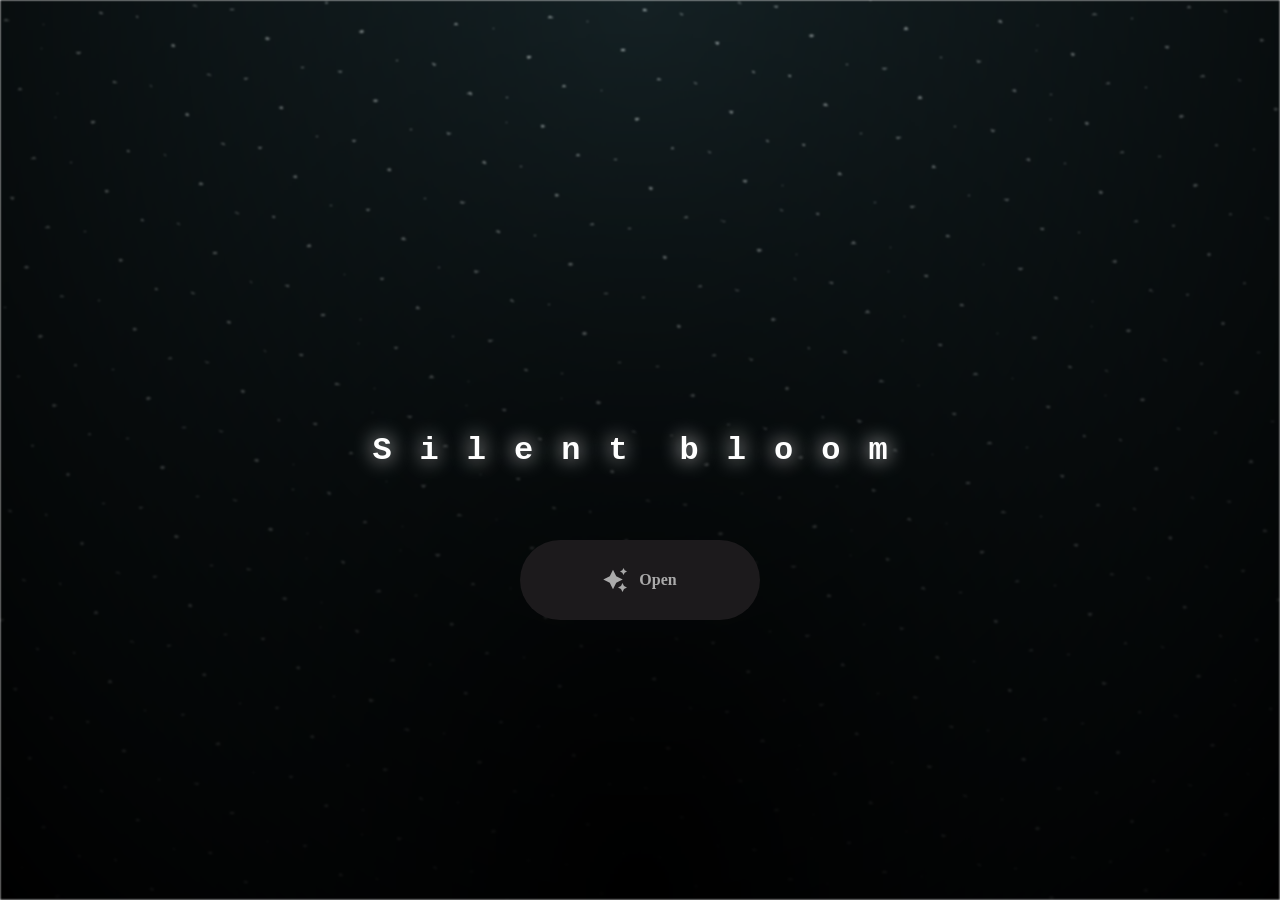
<file: index.html>
<!DOCTYPE html>
<html lang="en">

<head>
  <meta charset="UTF-8">
  <meta name="viewport" content="width=device-width, initial-scale=1.0">
  
  <link rel="shortcut icon" href="gift.png" type="image/x-icon">
  <link rel="stylesheet" href="index.css">

  <title>FLOWERS FOR SOMEONE</title>
</head>

<body>
  <div class="night"></div>

  <h1 class="title"></h1>

  <div style="position: absolute; top: 60vh; width: 100%; display: flex; justify-content: center;">
    <a href="flower.html" class="btn">
      <svg height="24" width="24" fill="#FFFFFF" viewBox="0 0 24 24" data-name="Layer 1" id="Layer_1" class="sparkle">
        <path
          d="M10,21.236,6.755,14.745.264,11.5,6.755,8.255,10,1.764l3.245,6.491L19.736,11.5l-6.491,3.245ZM18,21l1.5,3L21,21l3-1.5L21,18l-1.5-3L18,18l-3,1.5ZM19.333,4.667,20.5,7l1.167-2.333L24,3.5,21.667,2.333,20.5,0,19.333,2.333,17,3.5Z">
        </path>
      </svg>

      <span class="text">Open</span>
    </a>
  </div>

  <script src="index.js"></script>
</body>

</html>
</file>
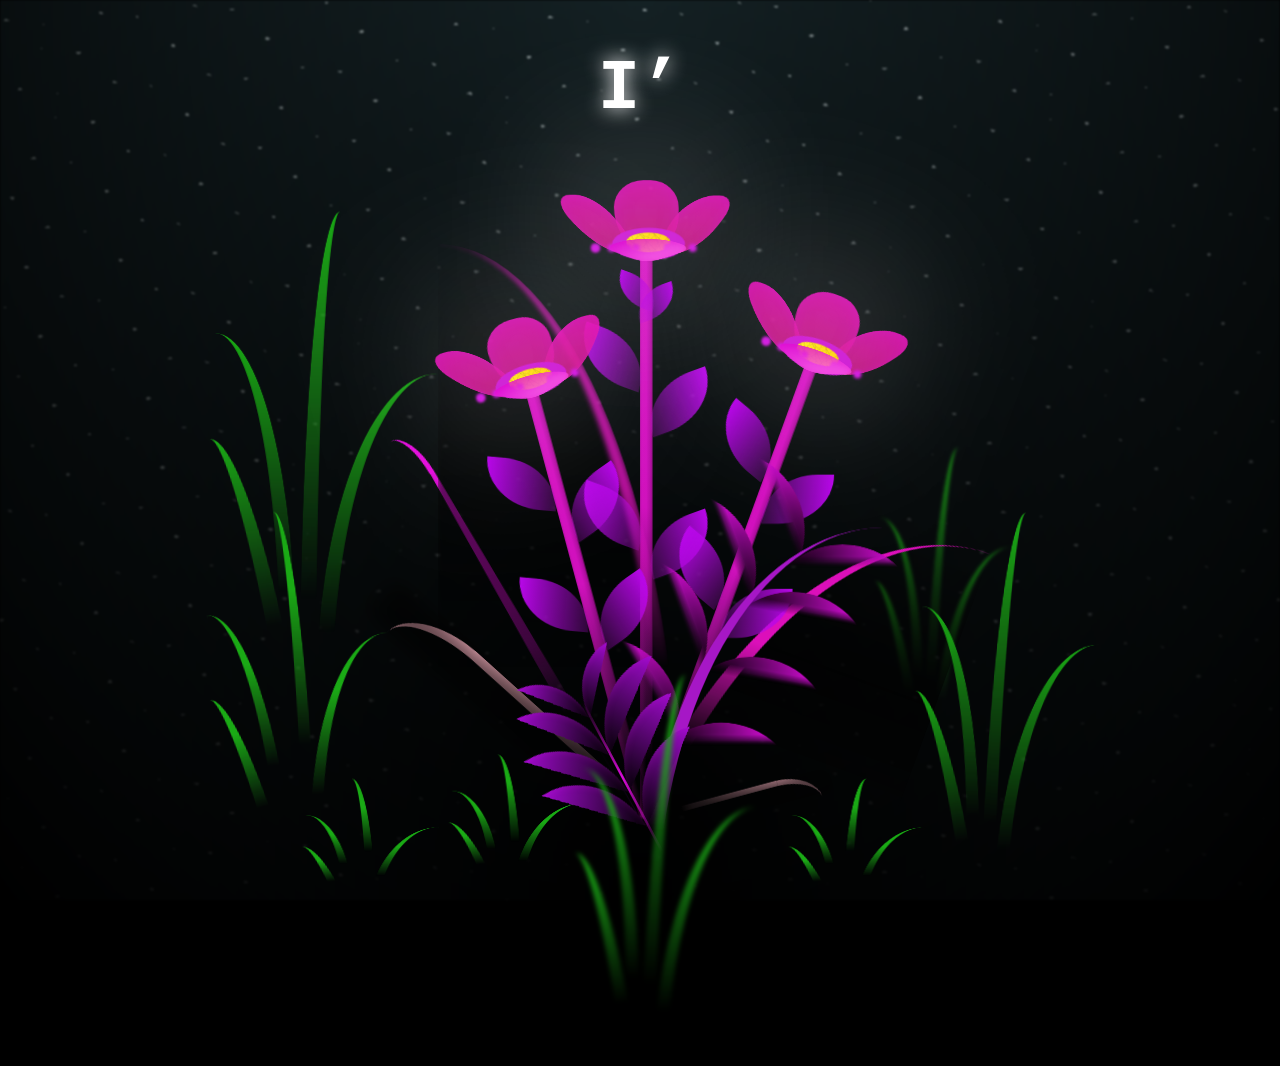
<file: flower.html>
<!DOCTYPE html>
<html lang="en">

<head>
  <meta charset="UTF-8">
  <meta http-equiv="X-UA-Compatible" content="IE=edge">
  <meta name="viewport" content="width=device-width, initial-scale=1.0">
  
  <link rel="shortcut icon" href="gift.png" type="image/x-icon">
  <link rel="stylesheet" href="style.css">

  <title>FLOWERS</title>
</head>

<body class="not-loaded">
  <div class="night"></div>

  <div class="flowers">
    <div class="flower flower--1">
      <div class="flower__leafs flower__leafs--1">
        <div class="flower__leaf flower__leaf--1"></div>
        <div class="flower__leaf flower__leaf--2"></div>
        <div class="flower__leaf flower__leaf--3"></div>
        <div class="flower__leaf flower__leaf--4"></div>
        <div class="flower__white-circle"></div>

        <div class="flower__light flower__light--1"></div>
        <div class="flower__light flower__light--2"></div>
        <div class="flower__light flower__light--3"></div>
        <div class="flower__light flower__light--4"></div>
        <div class="flower__light flower__light--5"></div>
        <div class="flower__light flower__light--6"></div>
        <div class="flower__light flower__light--7"></div>
        <div class="flower__light flower__light--8"></div>

      </div>
      <div class="flower__line">
        <div class="flower__line__leaf flower__line__leaf--1"></div>
        <div class="flower__line__leaf flower__line__leaf--2"></div>
        <div class="flower__line__leaf flower__line__leaf--3"></div>
        <div class="flower__line__leaf flower__line__leaf--4"></div>
        <div class="flower__line__leaf flower__line__leaf--5"></div>
        <div class="flower__line__leaf flower__line__leaf--6"></div>
      </div>
    </div>

    <div class="flower flower--2">
      <div class="flower__leafs flower__leafs--2">
        <div class="flower__leaf flower__leaf--1"></div>
        <div class="flower__leaf flower__leaf--2"></div>
        <div class="flower__leaf flower__leaf--3"></div>
        <div class="flower__leaf flower__leaf--4"></div>
        <div class="flower__white-circle"></div>

        <div class="flower__light flower__light--1"></div>
        <div class="flower__light flower__light--2"></div>
        <div class="flower__light flower__light--3"></div>
        <div class="flower__light flower__light--4"></div>
        <div class="flower__light flower__light--5"></div>
        <div class="flower__light flower__light--6"></div>
        <div class="flower__light flower__light--7"></div>
        <div class="flower__light flower__light--8"></div>

      </div>
      <div class="flower__line">
        <div class="flower__line__leaf flower__line__leaf--1"></div>
        <div class="flower__line__leaf flower__line__leaf--2"></div>
        <div class="flower__line__leaf flower__line__leaf--3"></div>
        <div class="flower__line__leaf flower__line__leaf--4"></div>
      </div>
    </div>

    <div class="flower flower--3">
      <div class="flower__leafs flower__leafs--3">
        <div class="flower__leaf flower__leaf--1"></div>
        <div class="flower__leaf flower__leaf--2"></div>
        <div class="flower__leaf flower__leaf--3"></div>
        <div class="flower__leaf flower__leaf--4"></div>
        <div class="flower__white-circle"></div>

        <div class="flower__light flower__light--1"></div>
        <div class="flower__light flower__light--2"></div>
        <div class="flower__light flower__light--3"></div>
        <div class="flower__light flower__light--4"></div>
        <div class="flower__light flower__light--5"></div>
        <div class="flower__light flower__light--6"></div>
        <div class="flower__light flower__light--7"></div>
        <div class="flower__light flower__light--8"></div>

      </div>
      <div class="flower__line">
        <div class="flower__line__leaf flower__line__leaf--1"></div>
        <div class="flower__line__leaf flower__line__leaf--2"></div>
        <div class="flower__line__leaf flower__line__leaf--3"></div>
        <div class="flower__line__leaf flower__line__leaf--4"></div>
      </div>
    </div>

    <div class="grow-ans" style="--d:1.2s">
      <div class="flower__g-long">
        <div class="flower__g-long__top"></div>
        <div class="flower__g-long__bottom"></div>
      </div>
    </div>

    <div class="growing-grass">
      <div class="flower__grass flower__grass--1">
        <div class="flower__grass--top"></div>
        <div class="flower__grass--bottom"></div>
        <div class="flower__grass__leaf flower__grass__leaf--1"></div>
        <div class="flower__grass__leaf flower__grass__leaf--2"></div>
        <div class="flower__grass__leaf flower__grass__leaf--3"></div>
        <div class="flower__grass__leaf flower__grass__leaf--4"></div>
        <div class="flower__grass__leaf flower__grass__leaf--5"></div>
        <div class="flower__grass__leaf flower__grass__leaf--6"></div>
        <div class="flower__grass__leaf flower__grass__leaf--7"></div>
        <div class="flower__grass__leaf flower__grass__leaf--8"></div>
        <div class="flower__grass__overlay"></div>
      </div>
    </div>

    <div class="growing-grass">
      <div class="flower__grass flower__grass--2">
        <div class="flower__grass--top"></div>
        <div class="flower__grass--bottom"></div>
        <div class="flower__grass__leaf flower__grass__leaf--1"></div>
        <div class="flower__grass__leaf flower__grass__leaf--2"></div>
        <div class="flower__grass__leaf flower__grass__leaf--3"></div>
        <div class="flower__grass__leaf flower__grass__leaf--4"></div>
        <div class="flower__grass__leaf flower__grass__leaf--5"></div>
        <div class="flower__grass__leaf flower__grass__leaf--6"></div>
        <div class="flower__grass__leaf flower__grass__leaf--7"></div>
        <div class="flower__grass__leaf flower__grass__leaf--8"></div>
        <div class="flower__grass__overlay"></div>
      </div>
    </div>

    <div class="grow-ans" style="--d:2.4s">
      <div class="flower__g-right flower__g-right--1">
        <div class="leaf"></div>
      </div>
    </div>

    <div class="grow-ans" style="--d:2.8s">
      <div class="flower__g-right flower__g-right--2">
        <div class="leaf"></div>
      </div>
    </div>

    <div class="grow-ans" style="--d:2.8s">
      <div class="flower__g-front">
        <div class="flower__g-front__leaf-wrapper flower__g-front__leaf-wrapper--1">
          <div class="flower__g-front__leaf"></div>
        </div>
        <div class="flower__g-front__leaf-wrapper flower__g-front__leaf-wrapper--2">
          <div class="flower__g-front__leaf"></div>
        </div>
        <div class="flower__g-front__leaf-wrapper flower__g-front__leaf-wrapper--3">
          <div class="flower__g-front__leaf"></div>
        </div>
        <div class="flower__g-front__leaf-wrapper flower__g-front__leaf-wrapper--4">
          <div class="flower__g-front__leaf"></div>
        </div>
        <div class="flower__g-front__leaf-wrapper flower__g-front__leaf-wrapper--5">
          <div class="flower__g-front__leaf"></div>
        </div>
        <div class="flower__g-front__leaf-wrapper flower__g-front__leaf-wrapper--6">
          <div class="flower__g-front__leaf"></div>
        </div>
        <div class="flower__g-front__leaf-wrapper flower__g-front__leaf-wrapper--7">
          <div class="flower__g-front__leaf"></div>
        </div>
        <div class="flower__g-front__leaf-wrapper flower__g-front__leaf-wrapper--8">
          <div class="flower__g-front__leaf"></div>
        </div>
        <div class="flower__g-front__line"></div>
      </div>
    </div>

    <div class="grow-ans" style="--d:3.2s">
      <div class="flower__g-fr">
        <div class="leaf"></div>
        <div class="flower__g-fr__leaf flower__g-fr__leaf--1"></div>
        <div class="flower__g-fr__leaf flower__g-fr__leaf--2"></div>
        <div class="flower__g-fr__leaf flower__g-fr__leaf--3"></div>
        <div class="flower__g-fr__leaf flower__g-fr__leaf--4"></div>
        <div class="flower__g-fr__leaf flower__g-fr__leaf--5"></div>
        <div class="flower__g-fr__leaf flower__g-fr__leaf--6"></div>
        <div class="flower__g-fr__leaf flower__g-fr__leaf--7"></div>
        <div class="flower__g-fr__leaf flower__g-fr__leaf--8"></div>
      </div>
    </div>

    <div class="long-g long-g--0">
      <div class="grow-ans" style="--d:3s">
        <div class="leaf leaf--0"></div>
      </div>
      <div class="grow-ans" style="--d:2.2s">
        <div class="leaf leaf--1"></div>
      </div>
      <div class="grow-ans" style="--d:3.4s">
        <div class="leaf leaf--2"></div>
      </div>
      <div class="grow-ans" style="--d:3.6s">
        <div class="leaf leaf--3"></div>
      </div>
    </div>

    <div class="long-g long-g--1">
      <div class="grow-ans" style="--d:3.6s">
        <div class="leaf leaf--0"></div>
      </div>
      <div class="grow-ans" style="--d:3.8s">
        <div class="leaf leaf--1"></div>
      </div>
      <div class="grow-ans" style="--d:4s">
        <div class="leaf leaf--2"></div>
      </div>
      <div class="grow-ans" style="--d:4.2s">
        <div class="leaf leaf--3"></div>
      </div>
    </div>

    <div class="long-g long-g--2">
      <div class="grow-ans" style="--d:4s">
        <div class="leaf leaf--0"></div>
      </div>
      <div class="grow-ans" style="--d:4.2s">
        <div class="leaf leaf--1"></div>
      </div>
      <div class="grow-ans" style="--d:4.4s">
        <div class="leaf leaf--2"></div>
      </div>
      <div class="grow-ans" style="--d:4.6s">
        <div class="leaf leaf--3"></div>
      </div>
    </div>

    <div class="long-g long-g--3">
      <div class="grow-ans" style="--d:4s">
        <div class="leaf leaf--0"></div>
      </div>
      <div class="grow-ans" style="--d:4.2s">
        <div class="leaf leaf--1"></div>
      </div>
      <div class="grow-ans" style="--d:3s">
        <div class="leaf leaf--2"></div>
      </div>
      <div class="grow-ans" style="--d:3.6s">
        <div class="leaf leaf--3"></div>
      </div>
    </div>

    <div class="long-g long-g--4">
      <div class="grow-ans" style="--d:4s">
        <div class="leaf leaf--0"></div>
      </div>
      <div class="grow-ans" style="--d:4.2s">
        <div class="leaf leaf--1"></div>
      </div>
      <div class="grow-ans" style="--d:3s">
        <div class="leaf leaf--2"></div>
      </div>
      <div class="grow-ans" style="--d:3.6s">
        <div class="leaf leaf--3"></div>
      </div>
    </div>

    <div class="long-g long-g--5">
      <div class="grow-ans" style="--d:4s">
        <div class="leaf leaf--0"></div>
      </div>
      <div class="grow-ans" style="--d:4.2s">
        <div class="leaf leaf--1"></div>
      </div>
      <div class="grow-ans" style="--d:3s">
        <div class="leaf leaf--2"></div>
      </div>
      <div class="grow-ans" style="--d:3.6s">
        <div class="leaf leaf--3"></div>
      </div>
    </div>

    <div class="long-g long-g--6">
      <div class="grow-ans" style="--d:4.2s">
        <div class="leaf leaf--0"></div>
      </div>
      <div class="grow-ans" style="--d:4.4s">
        <div class="leaf leaf--1"></div>
      </div>
      <div class="grow-ans" style="--d:4.6s">
        <div class="leaf leaf--2"></div>
      </div>
      <div class="grow-ans" style="--d:4.8s">
        <div class="leaf leaf--3"></div>
      </div>
    </div>

    <div class="long-g long-g--7">
      <div class="grow-ans" style="--d:3s">
        <div class="leaf leaf--0"></div>
      </div>
      <div class="grow-ans" style="--d:3.2s">
        <div class="leaf leaf--1"></div>
      </div>
      <div class="grow-ans" style="--d:3.5s">
        <div class="leaf leaf--2"></div>
      </div>
      <div class="grow-ans" style="--d:3.6s">
        <div class="leaf leaf--3"></div>
      </div>
    </div>
  </div>

  <h1 class="title"><span id="title"></span></h1>

  <script src="main.js"></script>
</body>

</html>
</file>
<file: index.css>
*,
*::after,
*::before {
  padding: 0;
  margin: 0;
  box-sizing: border-box;
}

:root {
  --dark-color: #000;
}

.night {
  position: fixed;
  left: 50%;
  top: 0;
  transform: translateX(-50%);
  width: 100%;
  height: 100%;
  filter: blur(0.1vmin);
  background-image: radial-gradient(ellipse at top, transparent 0%, var(--dark-color)), radial-gradient(ellipse at bottom, var(--dark-color), rgba(145, 233, 255, 0.2)), repeating-linear-gradient(220deg, rgb(0, 0, 0) 0px, rgb(0, 0, 0) 19px, transparent 19px, transparent 22px), repeating-linear-gradient(189deg, rgb(0, 0, 0) 0px, rgb(0, 0, 0) 19px, transparent 19px, transparent 22px), repeating-linear-gradient(148deg, rgb(0, 0, 0) 0px, rgb(0, 0, 0) 19px, transparent 19px, transparent 22px), linear-gradient(90deg, rgb(255, 255, 250), rgb(240, 240, 240));
}

.title {
  position: absolute;
  top: 0;
  left: 0;
  color: white;
  font-family: 'Courier New', Courier, monospace;

  display: flex;
  flex-wrap: wrap;
  justify-content: center;
  align-content: center;
  align-items: center;

  width: 100%;
  height: 100vh;
  text-shadow: 0 0 20px white;
  letter-spacing: 0px;
}

@media (min-width: 500px) {
  .title {
    letter-spacing: 20px;
  }
}

@keyframes typing {
  from {
    opacity: 0;
  }

  to {
    opacity: 1;
  }
}

/* Terapkan animasi dengan delay */
.title span {
  opacity: 0;
  animation: typing 1s ease forwards;
  animation-delay: var(--delay);
}

a {
  text-decoration: none;
}

.btn {
  border: none;
  width: 15em;
  height: 5em;
  border-radius: 3em;
  display: flex;
  justify-content: center;
  align-items: center;
  gap: 12px;
  background: #1C1A1C;
  cursor: pointer;
  transition: all 450ms ease-in-out;
}

.sparkle {
  fill: #AAAAAA;
  transition: all 800ms ease;
}

.text {
  font-weight: 600;
  color: #AAAAAA;
  font-size: medium;
}

.btn:hover {
  background: linear-gradient(0deg, #A47CF3, #683FEA);
  box-shadow: inset 0px 1px 0px 0px rgba(255, 255, 255, 0.4),
    inset 0px -4px 0px 0px rgba(0, 0, 0, 0.2),
    0px 0px 0px 4px rgba(255, 255, 255, 0.2),
    0px 0px 180px 0px #9917FF;
  transform: translateY(-2px);
}

.btn:hover .text {
  color: white;
}

.btn:hover .sparkle {
  fill: white;
  transform: scale(1.2);
}
</file>
<file: style.css>
*,
*::after,
*::before {
  padding: 0;
  margin: 0;
  box-sizing: border-box;
}

:root {
  --dark-color: #000;
}

.title {
  position: absolute;
  width: 100%;
  text-align: center;
  margin-top: 50px;
  top: 0;
  left: 0;
  color: rgb(255, 255, 255);
  font-family: 'Courier New', Courier, monospace;
  font-size: 70px;
  text-shadow: 0px 0px 20px white;
}

body {
  display: flex;
  align-items: flex-end;
  justify-content: center;
  min-height: 100vh;
  background-color: var(--dark-color);
  overflow: hidden;
  perspective: 1000px;
}

.night {
  position: fixed;
  left: 50%;
  top: 0;
  transform: translateX(-50%);
  width: 100%;
  height: 100%;
  filter: blur(0.1vmin);
  background-image: radial-gradient(ellipse at top, transparent 0%, var(--dark-color)), radial-gradient(ellipse at bottom, var(--dark-color), rgba(145, 233, 255, 0.2)), repeating-linear-gradient(220deg, rgb(0, 0, 0) 0px, rgb(0, 0, 0) 19px, transparent 19px, transparent 22px), repeating-linear-gradient(189deg, rgb(0, 0, 0) 0px, rgb(0, 0, 0) 19px, transparent 19px, transparent 22px), repeating-linear-gradient(148deg, rgb(0, 0, 0) 0px, rgb(0, 0, 0) 19px, transparent 19px, transparent 22px), linear-gradient(90deg, rgb(255, 255, 250), rgb(240, 240, 240));
}

.flowers {
  position: relative;
  transform: scale(0.9);
}

.flower {
  position: absolute;
  bottom: 10vmin;
  transform-origin: bottom center;
  z-index: 10;
  --fl-speed: 0.8s;
}

.flower--1 {
  animation: moving-flower-1 4s linear infinite;
}

.flower--1 .flower__line {
  height: 70vmin;
  animation-delay: 0.3s;
}

.flower--1 .flower__line__leaf--1 {
  animation: blooming-leaf-right var(--fl-speed) 1.6s backwards;
}

.flower--1 .flower__line__leaf--2 {
  animation: blooming-leaf-right var(--fl-speed) 1.4s backwards;
}

.flower--1 .flower__line__leaf--3 {
  animation: blooming-leaf-left var(--fl-speed) 1.2s backwards;
}

.flower--1 .flower__line__leaf--4 {
  animation: blooming-leaf-left var(--fl-speed) 1s backwards;
}

.flower--1 .flower__line__leaf--5 {
  animation: blooming-leaf-right var(--fl-speed) 1.8s backwards;
}

.flower--1 .flower__line__leaf--6 {
  animation: blooming-leaf-left var(--fl-speed) 2s backwards;
}

.flower--2 {
  left: 50%;
  transform: rotate(20deg);
  animation: moving-flower-2 4s linear infinite;
}

.flower--2 .flower__line {
  height: 60vmin;
  animation-delay: 0.6s;
}

.flower--2 .flower__line__leaf--1 {
  animation: blooming-leaf-right var(--fl-speed) 1.9s backwards;
}

.flower--2 .flower__line__leaf--2 {
  animation: blooming-leaf-right var(--fl-speed) 1.7s backwards;
}

.flower--2 .flower__line__leaf--3 {
  animation: blooming-leaf-left var(--fl-speed) 1.5s backwards;
}

.flower--2 .flower__line__leaf--4 {
  animation: blooming-leaf-left var(--fl-speed) 1.3s backwards;
}

.flower--3 {
  left: 50%;
  transform: rotate(-15deg);
  animation: moving-flower-3 4s linear infinite;
}

.flower--3 .flower__line {
  animation-delay: 0.9s;
}

.flower--3 .flower__line__leaf--1 {
  animation: blooming-leaf-right var(--fl-speed) 2.5s backwards;
}

.flower--3 .flower__line__leaf--2 {
  animation: blooming-leaf-right var(--fl-speed) 2.3s backwards;
}

.flower--3 .flower__line__leaf--3 {
  animation: blooming-leaf-left var(--fl-speed) 2.1s backwards;
}

.flower--3 .flower__line__leaf--4 {
  animation: blooming-leaf-left var(--fl-speed) 1.9s backwards;
}

.flower__leafs {
  position: relative;
  animation: blooming-flower 2s backwards;
}

.flower__leafs--1 {
  animation-delay: 1.1s;
}

.flower__leafs--2 {
  animation-delay: 1.4s;
}

.flower__leafs--3 {
  animation-delay: 1.7s;
}

.flower__leafs::after {
  content: "";
  position: absolute;
  left: 0;
  top: 0;
  transform: translate(-50%, -100%);
  width: 8vmin;
  height: 8vmin;
  background-color: #fff;
  filter: blur(10vmin);
}

.flower__leaf {
  position: absolute;
  bottom: 0;
  left: 50%;
  width: 8vmin;
  height: 11vmin;
  border-radius: 51% 49% 47% 53%/44% 45% 55% 69%;
  background-color: #ff03d9;
  background-image: linear-gradient(to top, #cd1181, #e50ab2);
  transform-origin: bottom center;
  opacity: 0.9;
  box-shadow: inset 0 0 2vmin rgba(232, 5, 213, 0.5);
}

.flower__leaf--1 {
  transform: translate(-10%, 1%) rotateY(40deg) rotateX(-50deg);
}

.flower__leaf--2 {
  transform: translate(-50%, -4%) rotateX(40deg);
}

.flower__leaf--3 {
  transform: translate(-90%, 0%) rotateY(45deg) rotateX(50deg);
}

.flower__leaf--4 {
  width: 8vmin;
  height: 8vmin;
  transform-origin: bottom left;
  border-radius: 4vmin 10vmin 4vmin 4vmin;
  transform: translate(0%, 18%) rotateX(70deg) rotate(-43deg);
  background-image: linear-gradient(to top, rgba(255, 2555, 255, 0.4), #e10dd3);
  z-index: 1;
  opacity: 0.8;
  -webkit-transform: translate(0%, 18%) rotateX(70deg) rotate(-43deg);
  -moz-transform: translate(0%, 18%) rotateX(70deg) rotate(-43deg);
  -ms-transform: translate(0%, 18%) rotateX(70deg) rotate(-43deg);
  -o-transform: translate(0%, 18%) rotateX(70deg) rotate(-43deg);
}

.flower__white-circle {
  position: absolute;
  left: -3.5vmin;
  top: -3vmin;
  width: 9vmin;
  height: 4vmin;
  border-radius: 50%;
  background-color: #cc10d2;
}

.flower__white-circle::after {
  content: "";
  position: absolute;
  left: 50%;
  top: 45%;
  transform: translate(-50%, -50%);
  width: 60%;
  height: 60%;
  border-radius: inherit;
  background-image: repeating-linear-gradient(135deg, rgba(214, 22, 186, 0.03) 0px, rgba(210, 19, 159, 0.03) 1px, transparent 1px, transparent 12px), repeating-linear-gradient(45deg, rgba(0, 0, 0, 0.03) 0px, rgba(0, 0, 0, 0.03) 1px, transparent 1px, transparent 12px), repeating-linear-gradient(67.5deg, rgba(0, 0, 0, 0.03) 0px, rgba(0, 0, 0, 0.03) 1px, transparent 1px, transparent 12px), repeating-linear-gradient(135deg, rgba(0, 0, 0, 0.03) 0px, rgba(0, 0, 0, 0.03) 1px, transparent 1px, transparent 12px), repeating-linear-gradient(45deg, rgba(0, 0, 0, 0.03) 0px, rgba(0, 0, 0, 0.03) 1px, transparent 1px, transparent 12px), repeating-linear-gradient(112.5deg, rgba(0, 0, 0, 0.03) 0px, rgba(0, 0, 0, 0.03) 1px, transparent 1px, transparent 12px), repeating-linear-gradient(112.5deg, rgba(0, 0, 0, 0.03) 0px, rgba(0, 0, 0, 0.03) 1px, transparent 1px, transparent 12px), repeating-linear-gradient(45deg, rgba(0, 0, 0, 0.03) 0px, rgba(0, 0, 0, 0.03) 1px, transparent 1px, transparent 12px), repeating-linear-gradient(22.5deg, rgba(0, 0, 0, 0.03) 0px, rgba(0, 0, 0, 0.03) 1px, transparent 1px, transparent 12px), repeating-linear-gradient(45deg, rgba(0, 0, 0, 0.03) 0px, rgba(0, 0, 0, 0.03) 1px, transparent 1px, transparent 12px), repeating-linear-gradient(22.5deg, rgba(0, 0, 0, 0.03) 0px, rgba(0, 0, 0, 0.03) 1px, transparent 1px, transparent 12px), repeating-linear-gradient(135deg, rgba(0, 0, 0, 0.03) 0px, rgba(0, 0, 0, 0.03) 1px, transparent 1px, transparent 12px), repeating-linear-gradient(157.5deg, rgba(0, 0, 0, 0.03) 0px, rgba(0, 0, 0, 0.03) 1px, transparent 1px, transparent 12px), repeating-linear-gradient(67.5deg, rgba(0, 0, 0, 0.03) 0px, rgba(0, 0, 0, 0.03) 1px, transparent 1px, transparent 12px), repeating-linear-gradient(67.5deg, rgba(0, 0, 0, 0.03) 0px, rgba(0, 0, 0, 0.03) 1px, transparent 1px, transparent 12px), linear-gradient(90deg, rgb(255, 235, 18), rgb(255, 206, 0));
}

.flower__line {
  height: 55vmin;
  width: 1.5vmin;
  background-image: linear-gradient(to left, rgba(0, 0, 0, 0.2), transparent, rgba(208, 16, 185, 0.2)), linear-gradient(to top, transparent 10%, #d010bd, #d70ec3);
  box-shadow: inset 0 0 2px rgba(0, 0, 0, 0.5);
  animation: grow-flower-tree 4s backwards;
}

.flower__line__leaf {
  --w: 7vmin;
  --h: calc(var(--w) + 2vmin);
  position: absolute;
  top: 20%;
  left: 90%;
  width: var(--w);
  height: var(--h);
  border-top-right-radius: var(--h);
  border-bottom-left-radius: var(--h);
  background-image: linear-gradient(to top, rgba(184, 14, 218, 0.24), #b806e9);
}

.flower__line__leaf--1 {
  transform: rotate(70deg) rotateY(30deg);
}

.flower__line__leaf--2 {
  top: 45%;
  transform: rotate(70deg) rotateY(30deg);
}

.flower__line__leaf--3,
.flower__line__leaf--4,
.flower__line__leaf--6 {
  border-top-right-radius: 0;
  border-bottom-left-radius: 0;
  border-top-left-radius: var(--h);
  border-bottom-right-radius: var(--h);
  left: -460%;
  top: 12%;
  transform: rotate(-70deg) rotateY(30deg);
}

.flower__line__leaf--4 {
  top: 40%;
}

.flower__line__leaf--5 {
  top: 0;
  transform-origin: left;
  transform: rotate(70deg) rotateY(30deg) scale(0.6);
}

.flower__line__leaf--6 {
  top: -2%;
  left: -450%;
  transform-origin: right;
  transform: rotate(-70deg) rotateY(30deg) scale(0.6);
}

.flower__light {
  position: absolute;
  bottom: 0vmin;
  width: 1vmin;
  height: 1vmin;
  background-color: rgb(200, 14, 210);
  border-radius: 50%;
  filter: blur(0.2vmin);
  animation: light-ans 4s linear infinite backwards;
}

.flower__light:nth-child(odd) {
  background-color: #d00cde;
}

.flower__light--1 {
  left: -2vmin;
  animation-delay: 1s;
}

.flower__light--2 {
  left: 3vmin;
  animation-delay: 0.5s;
}

.flower__light--3 {
  left: -6vmin;
  animation-delay: 0.3s;
}

.flower__light--4 {
  left: 6vmin;
  animation-delay: 0.9s;
}

.flower__light--5 {
  left: -1vmin;
  animation-delay: 1.5s;
}

.flower__light--6 {
  left: -4vmin;
  animation-delay: 3s;
}

.flower__light--7 {
  left: 3vmin;
  animation-delay: 2s;
}

.flower__light--8 {
  left: -6vmin;
  animation-delay: 3.5s;
}

.flower__grass {
  --c: #fff;
  --line-w: 1.5vmin;
  position: absolute;
  bottom: 12vmin;
  left: -7vmin;
  display: flex;
  flex-direction: column;
  align-items: flex-end;
  z-index: 20;
  transform-origin: bottom center;
  transform: rotate(-48deg) rotateY(40deg);
}

.flower__grass--1 {
  animation: moving-grass 2s linear infinite;
}

.flower__grass--2 {
  left: 2vmin;
  bottom: 10vmin;
  transform: scale(0.5) rotate(75deg) rotateX(10deg) rotateY(-200deg);
  opacity: 0.8;
  z-index: 0;
  animation: moving-grass--2 1.5s linear infinite;
}

.flower__grass--top {
  width: 7vmin;
  height: 10vmin;
  border-top-right-radius: 100%;
  border-right: var(--line-w) solid var(--c);
  transform-origin: bottom center;
  transform: rotate(-2deg);
}

.flower__grass--bottom {
  margin-top: -2px;
  width: var(--line-w);
  height: 25vmin;
  background-image: linear-gradient(to top, transparent, var(--c));
}

.flower__grass {
  --c: #ffb7c5;  /* Change from #fff to a pink color */
  --line-w: 1.5vmin;
  /* rest stays the same */
}

.flower__grass__leaf--1 {
  top: -6%;
  left: 30%;
  --size: 6vmin;
  transform: rotate(-20deg);
  animation: growing-grass-ans--1 2s 2.6s backwards;
}

@keyframes growing-grass-ans--1 {
  0% {
    transform-origin: bottom left;
    transform: rotate(-20deg) scale(0);
  }
}

.flower__grass__leaf--2 {
  top: -5%;
  left: -110%;
  --size: 6vmin;
  transform: rotate(10deg);
  animation: growing-grass-ans--2 2s 2.4s linear backwards;
}

@keyframes growing-grass-ans--2 {
  0% {
    transform-origin: bottom right;
    transform: rotate(10deg) scale(0);
  }
}

.flower__grass__leaf--3 {
  top: 5%;
  left: 60%;
  --size: 8vmin;
  transform: rotate(-18deg) rotateX(-20deg);
  animation: growing-grass-ans--3 2s 2.2s linear backwards;
}

@keyframes growing-grass-ans--3 {
  0% {
    transform-origin: bottom left;
    transform: rotate(-18deg) rotateX(-20deg) scale(0);
  }
}

.flower__grass__leaf--4 {
  top: 6%;
  left: -135%;
  --size: 8vmin;
  transform: rotate(2deg);
  animation: growing-grass-ans--4 2s 2s linear backwards;
}

@keyframes growing-grass-ans--4 {
  0% {
    transform-origin: bottom right;
    transform: rotate(2deg) scale(0);
  }
}

.flower__grass__leaf--5 {
  top: 20%;
  left: 60%;
  --size: 10vmin;
  transform: rotate(-24deg) rotateX(-20deg);
  animation: growing-grass-ans--5 2s 1.8s linear backwards;
}

@keyframes growing-grass-ans--5 {
  0% {
    transform-origin: bottom left;
    transform: rotate(-24deg) rotateX(-20deg) scale(0);
  }
}

.flower__grass__leaf--6 {
  top: 22%;
  left: -180%;
  --size: 10vmin;
  transform: rotate(10deg);
  animation: growing-grass-ans--6 2s 1.6s linear backwards;
}

@keyframes growing-grass-ans--6 {
  0% {
    transform-origin: bottom right;
    transform: rotate(10deg) scale(0);
  }
}

.flower__grass__leaf--7 {
  top: 39%;
  left: 70%;
  --size: 10vmin;
  transform: rotate(-10deg);
  animation: growing-grass-ans--7 2s 1.4s linear backwards;
}

@keyframes growing-grass-ans--7 {
  0% {
    transform-origin: bottom left;
    transform: rotate(-10deg) scale(0);
  }
}

.flower__grass__leaf--8 {
  top: 40%;
  left: -215%;
  --size: 11vmin;
  transform: rotate(10deg);
  animation: growing-grass-ans--8 2s 1.2s linear backwards;
}

@keyframes growing-grass-ans--8 {
  0% {
    transform-origin: bottom right;
    transform: rotate(10deg) scale(0);
  }
}

.flower__grass__overlay {
  position: absolute;
  top: -10%;
  right: 0%;
  width: 100%;
  height: 100%;
  background-color: rgba(0, 0, 0, 0.6);
  filter: blur(1.5vmin);
  z-index: 100;
}

.flower__g-long {
  --w: 2vmin;
  --h: 6vmin;
  --c: #e40adc;
  position: absolute;
  bottom: 10vmin;
  left: -3vmin;
  transform-origin: bottom center;
  transform: rotate(-30deg) rotateY(-20deg);
  display: flex;
  flex-direction: column;
  align-items: flex-end;
  animation: flower-g-long-ans 3s linear infinite;
}

@keyframes flower-g-long-ans {

  0%,
  100% {
    transform: rotate(-30deg) rotateY(-20deg);
  }

  50% {
    transform: rotate(-32deg) rotateY(-20deg);
  }
}

.flower__g-long__top {
  top: calc(var(--h) * -1);
  width: calc(var(--w) + 1vmin);
  height: var(--h);
  border-top-right-radius: 100%;
  border-right: 0.7vmin solid var(--c);
  transform: translate(-0.7vmin, 1vmin);
}

.flower__g-long__bottom {
  width: var(--w);
  height: 50vmin;
  transform-origin: bottom center;
  background-image: linear-gradient(to top, transparent 30%, var(--c));
  box-shadow: inset 0 0 2px rgba(156, 4, 207, 0.5);
  -webkit-clip-path: polygon(35% 0, 65% 1%, 100% 100%, 0% 100%);
  clip-path: polygon(35% 0, 65% 1%, 100% 100%, 0% 100%);
}

.flower__g-right {
  position: absolute;
  bottom: 6vmin;
  left: -2vmin;
  transform-origin: bottom left;
  transform: rotate(20deg);
}

.flower__g-right .leaf {
  width: 30vmin;
  height: 50vmin;
  border-top-left-radius: 100%;
  border-left: 2vmin solid #dc0fba;
  background-image: linear-gradient(to bottom, transparent, var(--dark-color) 60%);
  -webkit-mask-image: linear-gradient(to top, transparent 30%, #c516ce 60%);
}

.flower__g-right--1 {
  animation: flower-g-right-ans 2.5s linear infinite;
}

.flower__g-right--2 {
  left: 5vmin;
  transform: rotateY(-180deg);
  animation: flower-g-right-ans--2 3s linear infinite;
}

.flower__g-right--2 .leaf {
  height: 75vmin;
  filter: blur(0.3vmin);
  opacity: 0.8;
}

@keyframes flower-g-right-ans {

  0%,
  100% {
    transform: rotate(20deg);
  }

  50% {
    transform: rotate(24deg) rotateX(-20deg);
  }
}

@keyframes flower-g-right-ans--2 {

  0%,
  100% {
    transform: rotateY(-180deg) rotate(0deg) rotateX(-20deg);
  }

  50% {
    transform: rotateY(-180deg) rotate(6deg) rotateX(-20deg);
  }
}

.flower__g-front {
  position: absolute;
  bottom: 6vmin;
  left: 2.5vmin;
  z-index: 100;
  transform-origin: bottom center;
  transform: rotate(-28deg) rotateY(30deg) scale(1.04);
  animation: flower__g-front-ans 2s linear infinite;
}

@keyframes flower__g-front-ans {

  0%,
  100% {
    transform: rotate(-28deg) rotateY(30deg) scale(1.04);
  }

  50% {
    transform: rotate(-35deg) rotateY(40deg) scale(1.04);
  }
}

.flower__g-front__line {
  width: 0.3vmin;
  height: 20vmin;
  background-image: linear-gradient(to top, transparent, #d80bd8, transparent 100%);
  position: relative;
}

.flower__g-front__leaf-wrapper {
  position: absolute;
  top: 0;
  left: 0;
  transform-origin: bottom left;
  transform: rotate(10deg);
}

.flower__g-front__leaf-wrapper:nth-child(even) {
  left: 0vmin;
  transform: rotateY(-180deg) rotate(5deg);
  animation: flower__g-front__leaf-left-ans 1s ease-in backwards;
}

.flower__g-front__leaf-wrapper:nth-child(odd) {
  animation: flower__g-front__leaf-ans 1s ease-in backwards;
}

.flower__g-front__leaf-wrapper--1 {
  top: -8vmin;
  transform: scale(0.7);
  animation: flower__g-front__leaf-ans 1s 5.5s ease-in backwards !important;
}

.flower__g-front__leaf-wrapper--2 {
  top: -8vmin;
  transform: rotateY(-180deg) scale(0.7) !important;
  animation: flower__g-front__leaf-left-ans-2 1s 4.6s ease-in backwards !important;
}

.flower__g-front__leaf-wrapper--3 {
  top: -3vmin;
  animation: flower__g-front__leaf-ans 1s 4.6s ease-in backwards;
}

.flower__g-front__leaf-wrapper--4 {
  top: -3vmin;
  transform: rotateY(-180deg) scale(0.9) !important;
  animation: flower__g-front__leaf-left-ans-2 1s 4.6s ease-in backwards !important;
}

@keyframes flower__g-front__leaf-left-ans-2 {
  0% {
    transform: rotateY(-180deg) scale(0);
  }
}

.flower__g-front__leaf-wrapper--5,
.flower__g-front__leaf-wrapper--6 {
  top: 2vmin;
}

.flower__g-front__leaf-wrapper--7,
.flower__g-front__leaf-wrapper--8 {
  top: 6.5vmin;
}

.flower__g-front__leaf-wrapper--2 {
  animation-delay: 5.2s !important;
}

.flower__g-front__leaf-wrapper--3 {
  animation-delay: 4.9s !important;
}

.flower__g-front__leaf-wrapper--5 {
  animation-delay: 4.3s !important;
}

.flower__g-front__leaf-wrapper--6 {
  animation-delay: 4.1s !important;
}

.flower__g-front__leaf-wrapper--7 {
  animation-delay: 3.8s !important;
}

.flower__g-front__leaf-wrapper--8 {
  animation-delay: 3.5s !important;
}

@keyframes flower__g-front__leaf-ans {
  0% {
    transform: rotate(10deg) scale(0);
  }
}

@keyframes flower__g-front__leaf-left-ans {
  0% {
    transform: rotateY(-180deg) rotate(5deg) scale(0);
  }
}

.flower__g-front__leaf {
  width: 10vmin;
  height: 10vmin;
  border-radius: 100% 0% 0% 100%/100% 100% 0% 0%;
  box-shadow: inset 0 2px 1vmin hsla(295, 86%, 49%, 0.2);
  background-image: linear-gradient(to bottom left, transparent, var(--dark-color)), linear-gradient(to bottom right, #a10bce 50%, transparent 50%, transparent);
  -webkit-mask-image: linear-gradient(to bottom right, #b00dc2 50%, transparent 50%, transparent);
  mask-image: linear-gradient(to bottom right, #a60fc8 50%, transparent 50%, transparent);
}

.flower__g-fr {
  position: absolute;
  bottom: -4vmin;
  left: vmin;
  transform-origin: bottom left;
  z-index: 10;
  animation: flower__g-fr-ans 2s linear infinite;
}

@keyframes flower__g-fr-ans {

  0%,
  100% {
    transform: rotate(2deg);
  }

  50% {
    transform: rotate(4deg);
    -webkit-transform: rotate(4deg);
    -moz-transform: rotate(4deg);
    -ms-transform: rotate(4deg);
    -o-transform: rotate(4deg);
  }
}

.flower__g-fr .leaf {
  width: 30vmin;
  height: 50vmin;
  border-top-left-radius: 100%;
  border-left: 2vmin solid #a617c6;
  -webkit-mask-image: linear-gradient(to top, transparent 25%, #d216b9 50%);
  position: relative;
  z-index: 1;
}

.flower__g-fr__leaf {
  position: absolute;
  top: 0;
  left: 0;
  width: 10vmin;
  height: 10vmin;
  border-radius: 100% 0% 0% 100%/100% 100% 0% 0%;
  box-shadow: inset 0 2px 1vmin hsla(307, 96%, 44%, 0.2);
  background-image: linear-gradient(to bottom left, transparent, var(--dark-color) 98%), linear-gradient(to bottom right, #da0ede 45%, transparent 50%, transparent);
  -webkit-mask-image: linear-gradient(135deg, #cb1fb7 40%, transparent 50%, transparent);
}

.flower__g-fr__leaf--1 {
  left: 20vmin;
  transform: rotate(45deg);
  animation: flower__g-fr-leaft-ans-1 0.5s 5.2s linear backwards;
}

@keyframes flower__g-fr-leaft-ans-1 {
  0% {
    transform-origin: left;
    transform: rotate(45deg) scale(0);
  }
}

.flower__g-fr__leaf--2 {
  left: 12vmin;
  top: -7vmin;
  transform: rotate(25deg) rotateY(-180deg);
  animation: flower__g-fr-leaft-ans-6 0.5s 5s linear backwards;
}

.flower__g-fr__leaf--3 {
  left: 15vmin;
  top: 6vmin;
  transform: rotate(55deg);
  animation: flower__g-fr-leaft-ans-5 0.5s 4.8s linear backwards;
}

.flower__g-fr__leaf--4 {
  left: 6vmin;
  top: -2vmin;
  transform: rotate(25deg) rotateY(-180deg);
  animation: flower__g-fr-leaft-ans-6 0.5s 4.6s linear backwards;
}

.flower__g-fr__leaf--5 {
  left: 10vmin;
  top: 14vmin;
  transform: rotate(55deg);
  animation: flower__g-fr-leaft-ans-5 0.5s 4.4s linear backwards;
}

@keyframes flower__g-fr-leaft-ans-5 {
  0% {
    transform-origin: left;
    transform: rotate(55deg) scale(0);
  }
}

.flower__g-fr__leaf--6 {
  left: 0vmin;
  top: 6vmin;
  transform: rotate(25deg) rotateY(-180deg);
  animation: flower__g-fr-leaft-ans-6 0.5s 4.2s linear backwards;
}

@keyframes flower__g-fr-leaft-ans-6 {
  0% {
    transform-origin: right;
    transform: rotate(25deg) rotateY(-180deg) scale(0);
  }
}

.flower__g-fr__leaf--7 {
  left: 5vmin;
  top: 22vmin;
  transform: rotate(45deg);
  animation: flower__g-fr-leaft-ans-7 0.5s 4s linear backwards;
}

@keyframes flower__g-fr-leaft-ans-7 {
  0% {
    transform-origin: left;
    transform: rotate(45deg) scale(0);
  }
}

.flower__g-fr__leaf--8 {
  left: -4vmin;
  top: 15vmin;
  transform: rotate(15deg) rotateY(-180deg);
  animation: flower__g-fr-leaft-ans-8 0.5s 3.8s linear backwards;
}

@keyframes flower__g-fr-leaft-ans-8 {
  0% {
    transform-origin: right;
    transform: rotate(15deg) rotateY(-180deg) scale(0);
  }
}

.long-g {
  position: absolute;
  bottom: 25vmin;
  left: -42vmin;
  transform-origin: bottom left;
}

.long-g--1 {
  bottom: 0vmin;
  transform: scale(0.8) rotate(-5deg);
}

.long-g--1 .leaf {
  -webkit-mask-image: linear-gradient(to top, transparent 40%, #8c0bc4 80%) !important;
}

.long-g--1 .leaf--1 {
  --w: 5vmin;
  --h: 60vmin;
  left: -2vmin;
  transform: rotate(3deg) rotateY(-180deg);
}

.long-g--2,
.long-g--3 {
  bottom: -3vmin;
  left: -35vmin;
  transform-origin: center;
  transform: scale(0.6) rotateX(60deg);
}

.long-g--2 .leaf,
.long-g--3 .leaf {
  -webkit-mask-image: linear-gradient(to top, transparent 50%, #d416db 80%) !important;
}

.long-g--2 .leaf--1,
.long-g--3 .leaf--1 {
  left: -1vmin;
  transform: rotateY(-180deg);
}

.long-g--3 {
  left: -17vmin;
  bottom: 0vmin;
}

.long-g--3 .leaf {
  -webkit-mask-image: linear-gradient(to top, transparent 40%, #ce1bce 80%) !important;
}

.long-g--4 {
  left: 25vmin;
  bottom: -3vmin;
  transform-origin: center;
  transform: scale(0.6) rotateX(60deg);
}

.long-g--4 .leaf {
  -webkit-mask-image: linear-gradient(to top, transparent 50%, #ae14bf 80%) !important;
}

.long-g--5 {
  left: 42vmin;
  bottom: 0vmin;
  transform: scale(0.8) rotate(2deg);
}

.long-g--6 {
  left: 0vmin;
  bottom: -20vmin;
  z-index: 100;
  filter: blur(0.3vmin);
  transform: scale(0.8) rotate(2deg);
}

.long-g--7 {
  left: 35vmin;
  bottom: 20vmin;
  z-index: -1;
  filter: blur(0.3vmin);
  transform: scale(0.6) rotate(2deg);
  opacity: 0.7;
}

.long-g .leaf {
  --w: 15vmin;
  --h: 40vmin;
  --c: #1aaa15;
  position: absolute;
  bottom: 0;
  width: var(--w);
  height: var(--h);
  border-top-left-radius: 100%;
  border-left: 2vmin solid var(--c);
  -webkit-mask-image: linear-gradient(to top, transparent 20%, var(--dark-color));
  transform-origin: bottom center;
}

.long-g .leaf--0 {
  left: 2vmin;
  animation: leaf-ans-1 4s linear infinite;
}

.long-g .leaf--1 {
  --w: 5vmin;
  --h: 60vmin;
  animation: leaf-ans-1 4s linear infinite;
}

.long-g .leaf--2 {
  --w: 10vmin;
  --h: 40vmin;
  left: -0.5vmin;
  bottom: 5vmin;
  transform-origin: bottom left;
  transform: rotateY(-180deg);
  animation: leaf-ans-2 3s linear infinite;
}

.long-g .leaf--3 {
  --w: 5vmin;
  --h: 30vmin;
  left: -1vmin;
  bottom: 3.2vmin;
  transform-origin: bottom left;
  transform: rotate(-10deg) rotateY(-180deg);
  animation: leaf-ans-3 3s linear infinite;
}

@keyframes leaf-ans-1 {

  0%,
  100% {
    transform: rotate(-5deg) scale(1);
  }

  50% {
    transform: rotate(5deg) scale(1.1);
  }
}

@keyframes leaf-ans-2 {

  0%,
  100% {
    transform: rotateY(-180deg) rotate(5deg);
  }

  50% {
    transform: rotateY(-180deg) rotate(0deg) scale(1.1);
  }
}

@keyframes leaf-ans-3 {

  0%,
  100% {
    transform: rotate(-10deg) rotateY(-180deg);
  }

  50% {
    transform: rotate(-20deg) rotateY(-180deg);
  }
}

.grow-ans {
  animation: grow-ans 2s var(--d) backwards;
}

@keyframes grow-ans {
  0% {
    transform: scale(0);
    opacity: 0;
  }
}

@keyframes light-ans {
  0% {
    opacity: 0;
    transform: translateY(0vmin);
  }

  25% {
    opacity: 1;
    transform: translateY(-5vmin) translateX(-2vmin);
  }

  50% {
    opacity: 1;
    transform: translateY(-15vmin) translateX(2vmin);
    filter: blur(0.2vmin);
  }

  75% {
    transform: translateY(-20vmin) translateX(-2vmin);
    filter: blur(0.2vmin);
  }

  100% {
    transform: translateY(-30vmin);
    opacity: 0;
    filter: blur(1vmin);
  }
}

@keyframes moving-flower-1 {

  0%,
  100% {
    transform: rotate(2deg);
  }

  50% {
    transform: rotate(-2deg);
  }
}

@keyframes moving-flower-2 {

  0%,
  100% {
    transform: rotate(18deg);
  }

  50% {
    transform: rotate(14deg);
  }
}

@keyframes moving-flower-3 {

  0%,
  100% {
    transform: rotate(-18deg);
  }

  50% {
    transform: rotate(-20deg) rotateY(-10deg);
  }
}

@keyframes blooming-leaf-right {
  0% {
    transform-origin: left;
    transform: rotate(70deg) rotateY(30deg) scale(0);
  }
}

@keyframes blooming-leaf-left {
  0% {
    transform-origin: right;
    transform: rotate(-70deg) rotateY(30deg) scale(0);
  }
}

@keyframes grow-flower-tree {
  0% {
    height: 0;
    border-radius: 1vmin;
  }
}

@keyframes blooming-flower {
  0% {
    transform: scale(0);
  }
}

@keyframes moving-grass {

  0%,
  100% {
    transform: rotate(-48deg) rotateY(40deg);
  }

  50% {
    transform: rotate(-50deg) rotateY(40deg);
  }
}

@keyframes moving-grass--2 {

  0%,
  100% {
    transform: scale(0.5) rotate(75deg) rotateX(10deg) rotateY(-200deg);
  }

  50% {
    transform: scale(0.5) rotate(79deg) rotateX(10deg) rotateY(-200deg);
  }
}

.growing-grass {
  animation: growing-grass-ans 1s 2s backwards;
}

@keyframes growing-grass-ans {
  0% {
    transform: scale(0);
  }
}

.not-loaded * {
  animation-play-state: paused !important;
}

/*# sourceMappingURL=style.css.map */
</file>
